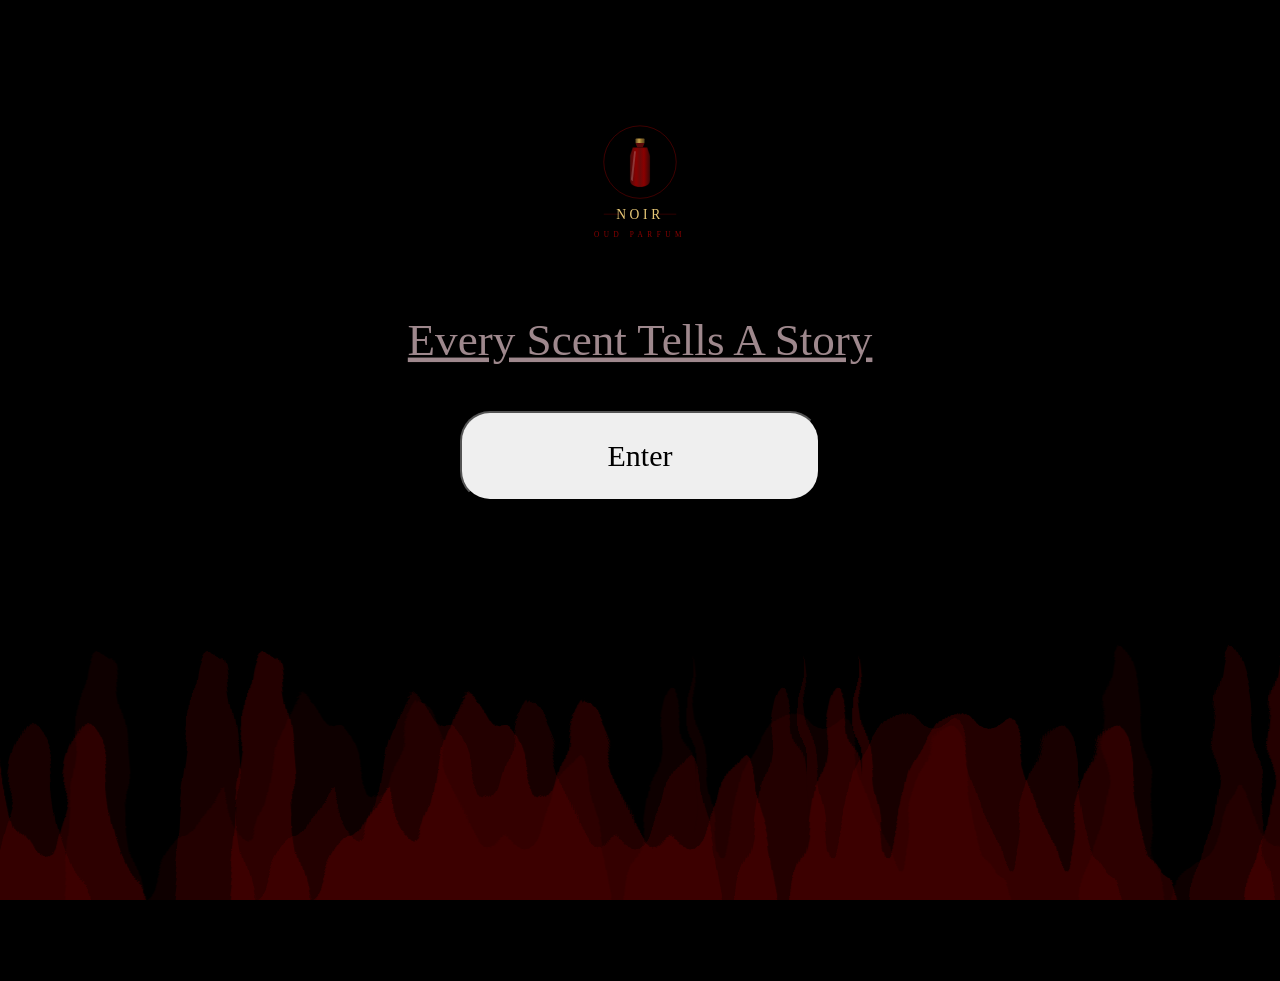
<file: index.html>
<!DOCTYPE html>
<html lang="en">
<head>
    <meta charset="UTF-8">
    <meta name="viewport" content="width=device-width, initial-scale=1.0">
    <title>Perfume</title>
    <link rel="stylesheet" href="style.css">
</head>
<body>
<div id="page1">
    <div id="logo">
         <svg xmlns="http://www.w3.org/2000/svg" width="100%" height="100%" viewBox="0 0 680 340">
            <defs>
                <linearGradient id="glassD" x1="0%" y1="0%" x2="100%" y2="0%">
                   <stop offset="0%" stop-color="#4a0d0d"/>
                   <stop offset="30%" stop-color="#8B0000"/>
                   <stop offset="50%" stop-color="#6b0a0a"/>
                    <stop offset="70%" stop-color="#8B0000"/>
                <stop offset="100%" stop-color="#3a0808"/>
                </linearGradient>
                <linearGradient id="capD" x1="0%" y1="0%" x2="100%" y2="0%">
                    <stop offset="0%" stop-color="#5a4620"/>
                    <stop offset="40%" stop-color="#c9a24a"/>
                    <stop offset="70%" stop-color="#8a6a28"/>
                    <stop offset="100%" stop-color="#5a4620"/>
                 </linearGradient>
            </defs>
            <circle cx="340" cy="115" r="80" fill="none" stroke="#8B0000" stroke-width="1"/>
            <g transform="translate(340,115)">
                <rect x="-10" y="-52" width="20" height="10" rx="1.5" fill="url(#capD)"/>
                <path d="M -10 -42 L 10 -42 L 6 -32 L -6 -32 Z" fill="#5a0a0a"/>
                <path d="M -16 -32 L 16 -32 L 22 -14 L 22 40 C 22 50 12 55 0 55 C -12 55 -22 50 -22 40 L -22 -14 Z" fill="url(#glassD)" stroke="#2a0505" stroke-width="0.5"/>
                <path d="M -13 -24 L -9 -24 L -16 42 C -18 42 -19 40 -20 38 Z" fill="#ffffff" opacity="0.2"/>
             </g>
             <line x1="260" y1="230" x2="300" y2="230" stroke="#8B0000" stroke-width="0.75"/>
             <line x1="380" y1="230" x2="420" y2="230" stroke="#8B0000" stroke-width="0.75"/>
             <text x="340" y="240" text-anchor="middle" font-family="Georgia, serif" font-size="30" letter-spacing="8" fill="#e8c876">NOIR</text>
            <text x="340" y="280" text-anchor="middle" font-family="Georgia, serif" font-size="16" letter-spacing="10" fill="#8B0000">OUD PARFUM</text>
         </svg>

   
    </div>  
          
      <a href="#line">Every Scent Tells A Story</a>
        <button>Enter</button>
           
</div>


</div>
    <div id="page2">
    <div id="wave1">
            <svg xmlns="http://www.w3.org/2000/svg" viewBox="0 0 1440 320">
                <defs>
                    <filter id="curtainwave">
                        <feTurbulence id="turb1" type="fractalNoise" baseFrequency="0.01" numOctaves="2" result="noise"/>
                        <feDisplacementMap in="SourceGraphic" in2="noise" scale="35" xChannelSelector="R" yChannelSelector="G" />

                    </filter>
                </defs>
                <path fill="#8B0000"  fill-opacity="0.5" d="M0,64L6.2,96C12.3,128,25,192,37,208C49.2,224,62,192,74,170.7C86.2,149,98,139,111,128C123.1,117,135,107,148,106.7C160,107,172,117,185,117.3C196.9,117,209,107,222,117.3C233.8,128,246,160,258,186.7C270.8,213,283,235,295,224C307.7,213,320,171,332,144C344.6,117,357,107,369,128C381.5,149,394,203,406,224C418.5,245,431,235,443,245.3C455.4,256,468,288,480,293.3C492.3,299,505,277,517,277.3C529.2,277,542,299,554,261.3C566.2,224,578,128,591,85.3C603.1,43,615,53,628,101.3C640,149,652,235,665,256C676.9,277,689,235,702,218.7C713.8,203,726,213,738,202.7C750.8,192,763,160,775,165.3C787.7,171,800,213,812,213.3C824.6,213,837,171,849,138.7C861.5,107,874,85,886,85.3C898.5,85,911,107,923,112C935.4,117,948,107,960,122.7C972.3,139,985,181,997,186.7C1009.2,192,1022,160,1034,133.3C1046.2,107,1058,85,1071,96C1083.1,107,1095,149,1108,176C1120,203,1132,213,1145,213.3C1156.9,213,1169,203,1182,202.7C1193.8,203,1206,213,1218,208C1230.8,203,1243,181,1255,165.3C1267.7,149,1280,139,1292,160C1304.6,181,1317,235,1329,256C1341.5,277,1354,267,1366,224C1378.5,181,1391,107,1403,90.7C1415.4,75,1428,117,1434,138.7L1440,160L1440,320L1433.8,320C1427.7,320,1415,320,1403,320C1390.8,320,1378,320,1366,320C1353.8,320,1342,320,1329,320C1316.9,320,1305,320,1292,320C1280,320,1268,320,1255,320C1243.1,320,1231,320,1218,320C1206.2,320,1194,320,1182,320C1169.2,320,1157,320,1145,320C1132.3,320,1120,320,1108,320C1095.4,320,1083,320,1071,320C1058.5,320,1046,320,1034,320C1021.5,320,1009,320,997,320C984.6,320,972,320,960,320C947.7,320,935,320,923,320C910.8,320,898,320,886,320C873.8,320,862,320,849,320C836.9,320,825,320,812,320C800,320,788,320,775,320C763.1,320,751,320,738,320C726.2,320,714,320,702,320C689.2,320,677,320,665,320C652.3,320,640,320,628,320C615.4,320,603,320,591,320C578.5,320,566,320,554,320C541.5,320,529,320,517,320C504.6,320,492,320,480,320C467.7,320,455,320,443,320C430.8,320,418,320,406,320C393.8,320,382,320,369,320C356.9,320,345,320,332,320C320,320,308,320,295,320C283.1,320,271,320,258,320C246.2,320,234,320,222,320C209.2,320,197,320,185,320C172.3,320,160,320,148,320C135.4,320,123,320,111,320C98.5,320,86,320,74,320C61.5,320,49,320,37,320C24.6,320,12,320,6,320L0,320Z"></path>
            </svg>
            <svg xmlns="http://www.w3.org/2000/svg" viewBox="0 0 1440 320">
                <path fill="#8B0000"  fill-opacity="0.5" d="M0,64L6.2,96C12.3,128,25,192,37,208C49.2,224,62,192,74,170.7C86.2,149,98,139,111,128C123.1,117,135,107,148,106.7C160,107,172,117,185,117.3C196.9,117,209,107,222,117.3C233.8,128,246,160,258,186.7C270.8,213,283,235,295,224C307.7,213,320,171,332,144C344.6,117,357,107,369,128C381.5,149,394,203,406,224C418.5,245,431,235,443,245.3C455.4,256,468,288,480,293.3C492.3,299,505,277,517,277.3C529.2,277,542,299,554,261.3C566.2,224,578,128,591,85.3C603.1,43,615,53,628,101.3C640,149,652,235,665,256C676.9,277,689,235,702,218.7C713.8,203,726,213,738,202.7C750.8,192,763,160,775,165.3C787.7,171,800,213,812,213.3C824.6,213,837,171,849,138.7C861.5,107,874,85,886,85.3C898.5,85,911,107,923,112C935.4,117,948,107,960,122.7C972.3,139,985,181,997,186.7C1009.2,192,1022,160,1034,133.3C1046.2,107,1058,85,1071,96C1083.1,107,1095,149,1108,176C1120,203,1132,213,1145,213.3C1156.9,213,1169,203,1182,202.7C1193.8,203,1206,213,1218,208C1230.8,203,1243,181,1255,165.3C1267.7,149,1280,139,1292,160C1304.6,181,1317,235,1329,256C1341.5,277,1354,267,1366,224C1378.5,181,1391,107,1403,90.7C1415.4,75,1428,117,1434,138.7L1440,160L1440,320L1433.8,320C1427.7,320,1415,320,1403,320C1390.8,320,1378,320,1366,320C1353.8,320,1342,320,1329,320C1316.9,320,1305,320,1292,320C1280,320,1268,320,1255,320C1243.1,320,1231,320,1218,320C1206.2,320,1194,320,1182,320C1169.2,320,1157,320,1145,320C1132.3,320,1120,320,1108,320C1095.4,320,1083,320,1071,320C1058.5,320,1046,320,1034,320C1021.5,320,1009,320,997,320C984.6,320,972,320,960,320C947.7,320,935,320,923,320C910.8,320,898,320,886,320C873.8,320,862,320,849,320C836.9,320,825,320,812,320C800,320,788,320,775,320C763.1,320,751,320,738,320C726.2,320,714,320,702,320C689.2,320,677,320,665,320C652.3,320,640,320,628,320C615.4,320,603,320,591,320C578.5,320,566,320,554,320C541.5,320,529,320,517,320C504.6,320,492,320,480,320C467.7,320,455,320,443,320C430.8,320,418,320,406,320C393.8,320,382,320,369,320C356.9,320,345,320,332,320C320,320,308,320,295,320C283.1,320,271,320,258,320C246.2,320,234,320,222,320C209.2,320,197,320,185,320C172.3,320,160,320,148,320C135.4,320,123,320,111,320C98.5,320,86,320,74,320C61.5,320,49,320,37,320C24.6,320,12,320,6,320L0,320Z"></path>
            </svg>
        </div>
        <div id="wave2">
            <svg xmlns="http://www.w3.org/2000/svg" viewBox="0 0 1440 320">
                <path fill="#8B0000" fill-opacity="0.5" d="M0,64L6.2,96C12.3,128,25,192,37,208C49.2,224,62,192,74,170.7C86.2,149,98,139,111,128C123.1,117,135,107,148,106.7C160,107,172,117,185,117.3C196.9,117,209,107,222,117.3C233.8,128,246,160,258,186.7C270.8,213,283,235,295,224C307.7,213,320,171,332,144C344.6,117,357,107,369,128C381.5,149,394,203,406,224C418.5,245,431,235,443,245.3C455.4,256,468,288,480,293.3C492.3,299,505,277,517,277.3C529.2,277,542,299,554,261.3C566.2,224,578,128,591,85.3C603.1,43,615,53,628,101.3C640,149,652,235,665,256C676.9,277,689,235,702,218.7C713.8,203,726,213,738,202.7C750.8,192,763,160,775,165.3C787.7,171,800,213,812,213.3C824.6,213,837,171,849,138.7C861.5,107,874,85,886,85.3C898.5,85,911,107,923,112C935.4,117,948,107,960,122.7C972.3,139,985,181,997,186.7C1009.2,192,1022,160,1034,133.3C1046.2,107,1058,85,1071,96C1083.1,107,1095,149,1108,176C1120,203,1132,213,1145,213.3C1156.9,213,1169,203,1182,202.7C1193.8,203,1206,213,1218,208C1230.8,203,1243,181,1255,165.3C1267.7,149,1280,139,1292,160C1304.6,181,1317,235,1329,256C1341.5,277,1354,267,1366,224C1378.5,181,1391,107,1403,90.7C1415.4,75,1428,117,1434,138.7L1440,160L1440,320L1433.8,320C1427.7,320,1415,320,1403,320C1390.8,320,1378,320,1366,320C1353.8,320,1342,320,1329,320C1316.9,320,1305,320,1292,320C1280,320,1268,320,1255,320C1243.1,320,1231,320,1218,320C1206.2,320,1194,320,1182,320C1169.2,320,1157,320,1145,320C1132.3,320,1120,320,1108,320C1095.4,320,1083,320,1071,320C1058.5,320,1046,320,1034,320C1021.5,320,1009,320,997,320C984.6,320,972,320,960,320C947.7,320,935,320,923,320C910.8,320,898,320,886,320C873.8,320,862,320,849,320C836.9,320,825,320,812,320C800,320,788,320,775,320C763.1,320,751,320,738,320C726.2,320,714,320,702,320C689.2,320,677,320,665,320C652.3,320,640,320,628,320C615.4,320,603,320,591,320C578.5,320,566,320,554,320C541.5,320,529,320,517,320C504.6,320,492,320,480,320C467.7,320,455,320,443,320C430.8,320,418,320,406,320C393.8,320,382,320,369,320C356.9,320,345,320,332,320C320,320,308,320,295,320C283.1,320,271,320,258,320C246.2,320,234,320,222,320C209.2,320,197,320,185,320C172.3,320,160,320,148,320C135.4,320,123,320,111,320C98.5,320,86,320,74,320C61.5,320,49,320,37,320C24.6,320,12,320,6,320L0,320Z"></path>
            </svg>
            <svg xmlns="http://www.w3.org/2000/svg" viewBox="0 0 1440 320">
                <path fill="#8B0000"  fill-opacity="0.5" d="M0,64L6.2,96C12.3,128,25,192,37,208C49.2,224,62,192,74,170.7C86.2,149,98,139,111,128C123.1,117,135,107,148,106.7C160,107,172,117,185,117.3C196.9,117,209,107,222,117.3C233.8,128,246,160,258,186.7C270.8,213,283,235,295,224C307.7,213,320,171,332,144C344.6,117,357,107,369,128C381.5,149,394,203,406,224C418.5,245,431,235,443,245.3C455.4,256,468,288,480,293.3C492.3,299,505,277,517,277.3C529.2,277,542,299,554,261.3C566.2,224,578,128,591,85.3C603.1,43,615,53,628,101.3C640,149,652,235,665,256C676.9,277,689,235,702,218.7C713.8,203,726,213,738,202.7C750.8,192,763,160,775,165.3C787.7,171,800,213,812,213.3C824.6,213,837,171,849,138.7C861.5,107,874,85,886,85.3C898.5,85,911,107,923,112C935.4,117,948,107,960,122.7C972.3,139,985,181,997,186.7C1009.2,192,1022,160,1034,133.3C1046.2,107,1058,85,1071,96C1083.1,107,1095,149,1108,176C1120,203,1132,213,1145,213.3C1156.9,213,1169,203,1182,202.7C1193.8,203,1206,213,1218,208C1230.8,203,1243,181,1255,165.3C1267.7,149,1280,139,1292,160C1304.6,181,1317,235,1329,256C1341.5,277,1354,267,1366,224C1378.5,181,1391,107,1403,90.7C1415.4,75,1428,117,1434,138.7L1440,160L1440,320L1433.8,320C1427.7,320,1415,320,1403,320C1390.8,320,1378,320,1366,320C1353.8,320,1342,320,1329,320C1316.9,320,1305,320,1292,320C1280,320,1268,320,1255,320C1243.1,320,1231,320,1218,320C1206.2,320,1194,320,1182,320C1169.2,320,1157,320,1145,320C1132.3,320,1120,320,1108,320C1095.4,320,1083,320,1071,320C1058.5,320,1046,320,1034,320C1021.5,320,1009,320,997,320C984.6,320,972,320,960,320C947.7,320,935,320,923,320C910.8,320,898,320,886,320C873.8,320,862,320,849,320C836.9,320,825,320,812,320C800,320,788,320,775,320C763.1,320,751,320,738,320C726.2,320,714,320,702,320C689.2,320,677,320,665,320C652.3,320,640,320,628,320C615.4,320,603,320,591,320C578.5,320,566,320,554,320C541.5,320,529,320,517,320C504.6,320,492,320,480,320C467.7,320,455,320,443,320C430.8,320,418,320,406,320C393.8,320,382,320,369,320C356.9,320,345,320,332,320C320,320,308,320,295,320C283.1,320,271,320,258,320C246.2,320,234,320,222,320C209.2,320,197,320,185,320C172.3,320,160,320,148,320C135.4,320,123,320,111,320C98.5,320,86,320,74,320C61.5,320,49,320,37,320C24.6,320,12,320,6,320L0,320Z"></path>
            </svg>
        </div>

        <div id="wave3">
            <svg xmlns="http://www.w3.org/2000/svg" viewBox="0 0 1440 320">
                <path fill="#8B0000"  fill-opacity="0.5" d="M0,64L6.2,96C12.3,128,25,192,37,208C49.2,224,62,192,74,170.7C86.2,149,98,139,111,128C123.1,117,135,107,148,106.7C160,107,172,117,185,117.3C196.9,117,209,107,222,117.3C233.8,128,246,160,258,186.7C270.8,213,283,235,295,224C307.7,213,320,171,332,144C344.6,117,357,107,369,128C381.5,149,394,203,406,224C418.5,245,431,235,443,245.3C455.4,256,468,288,480,293.3C492.3,299,505,277,517,277.3C529.2,277,542,299,554,261.3C566.2,224,578,128,591,85.3C603.1,43,615,53,628,101.3C640,149,652,235,665,256C676.9,277,689,235,702,218.7C713.8,203,726,213,738,202.7C750.8,192,763,160,775,165.3C787.7,171,800,213,812,213.3C824.6,213,837,171,849,138.7C861.5,107,874,85,886,85.3C898.5,85,911,107,923,112C935.4,117,948,107,960,122.7C972.3,139,985,181,997,186.7C1009.2,192,1022,160,1034,133.3C1046.2,107,1058,85,1071,96C1083.1,107,1095,149,1108,176C1120,203,1132,213,1145,213.3C1156.9,213,1169,203,1182,202.7C1193.8,203,1206,213,1218,208C1230.8,203,1243,181,1255,165.3C1267.7,149,1280,139,1292,160C1304.6,181,1317,235,1329,256C1341.5,277,1354,267,1366,224C1378.5,181,1391,107,1403,90.7C1415.4,75,1428,117,1434,138.7L1440,160L1440,320L1433.8,320C1427.7,320,1415,320,1403,320C1390.8,320,1378,320,1366,320C1353.8,320,1342,320,1329,320C1316.9,320,1305,320,1292,320C1280,320,1268,320,1255,320C1243.1,320,1231,320,1218,320C1206.2,320,1194,320,1182,320C1169.2,320,1157,320,1145,320C1132.3,320,1120,320,1108,320C1095.4,320,1083,320,1071,320C1058.5,320,1046,320,1034,320C1021.5,320,1009,320,997,320C984.6,320,972,320,960,320C947.7,320,935,320,923,320C910.8,320,898,320,886,320C873.8,320,862,320,849,320C836.9,320,825,320,812,320C800,320,788,320,775,320C763.1,320,751,320,738,320C726.2,320,714,320,702,320C689.2,320,677,320,665,320C652.3,320,640,320,628,320C615.4,320,603,320,591,320C578.5,320,566,320,554,320C541.5,320,529,320,517,320C504.6,320,492,320,480,320C467.7,320,455,320,443,320C430.8,320,418,320,406,320C393.8,320,382,320,369,320C356.9,320,345,320,332,320C320,320,308,320,295,320C283.1,320,271,320,258,320C246.2,320,234,320,222,320C209.2,320,197,320,185,320C172.3,320,160,320,148,320C135.4,320,123,320,111,320C98.5,320,86,320,74,320C61.5,320,49,320,37,320C24.6,320,12,320,6,320L0,320Z"></path>
            </svg>
            <svg xmlns="http://www.w3.org/2000/svg" viewBox="0 0 1440 320">
                <path fill="#8B0000" fill-opacity="0.5" d="M0,64L6.2,96C12.3,128,25,192,37,208C49.2,224,62,192,74,170.7C86.2,149,98,139,111,128C123.1,117,135,107,148,106.7C160,107,172,117,185,117.3C196.9,117,209,107,222,117.3C233.8,128,246,160,258,186.7C270.8,213,283,235,295,224C307.7,213,320,171,332,144C344.6,117,357,107,369,128C381.5,149,394,203,406,224C418.5,245,431,235,443,245.3C455.4,256,468,288,480,293.3C492.3,299,505,277,517,277.3C529.2,277,542,299,554,261.3C566.2,224,578,128,591,85.3C603.1,43,615,53,628,101.3C640,149,652,235,665,256C676.9,277,689,235,702,218.7C713.8,203,726,213,738,202.7C750.8,192,763,160,775,165.3C787.7,171,800,213,812,213.3C824.6,213,837,171,849,138.7C861.5,107,874,85,886,85.3C898.5,85,911,107,923,112C935.4,117,948,107,960,122.7C972.3,139,985,181,997,186.7C1009.2,192,1022,160,1034,133.3C1046.2,107,1058,85,1071,96C1083.1,107,1095,149,1108,176C1120,203,1132,213,1145,213.3C1156.9,213,1169,203,1182,202.7C1193.8,203,1206,213,1218,208C1230.8,203,1243,181,1255,165.3C1267.7,149,1280,139,1292,160C1304.6,181,1317,235,1329,256C1341.5,277,1354,267,1366,224C1378.5,181,1391,107,1403,90.7C1415.4,75,1428,117,1434,138.7L1440,160L1440,320L1433.8,320C1427.7,320,1415,320,1403,320C1390.8,320,1378,320,1366,320C1353.8,320,1342,320,1329,320C1316.9,320,1305,320,1292,320C1280,320,1268,320,1255,320C1243.1,320,1231,320,1218,320C1206.2,320,1194,320,1182,320C1169.2,320,1157,320,1145,320C1132.3,320,1120,320,1108,320C1095.4,320,1083,320,1071,320C1058.5,320,1046,320,1034,320C1021.5,320,1009,320,997,320C984.6,320,972,320,960,320C947.7,320,935,320,923,320C910.8,320,898,320,886,320C873.8,320,862,320,849,320C836.9,320,825,320,812,320C800,320,788,320,775,320C763.1,320,751,320,738,320C726.2,320,714,320,702,320C689.2,320,677,320,665,320C652.3,320,640,320,628,320C615.4,320,603,320,591,320C578.5,320,566,320,554,320C541.5,320,529,320,517,320C504.6,320,492,320,480,320C467.7,320,455,320,443,320C430.8,320,418,320,406,320C393.8,320,382,320,369,320C356.9,320,345,320,332,320C320,320,308,320,295,320C283.1,320,271,320,258,320C246.2,320,234,320,222,320C209.2,320,197,320,185,320C172.3,320,160,320,148,320C135.4,320,123,320,111,320C98.5,320,86,320,74,320C61.5,320,49,320,37,320C24.6,320,12,320,6,320L0,320Z"></path>
            </svg>
        </div>


</div>
    <script src="https://cdnjs.cloudflare.com/ajax/libs/gsap/3.15.0/gsap.min.js"></script>
    <script src="script.js"></script>
    
</body>
</html>
</file>
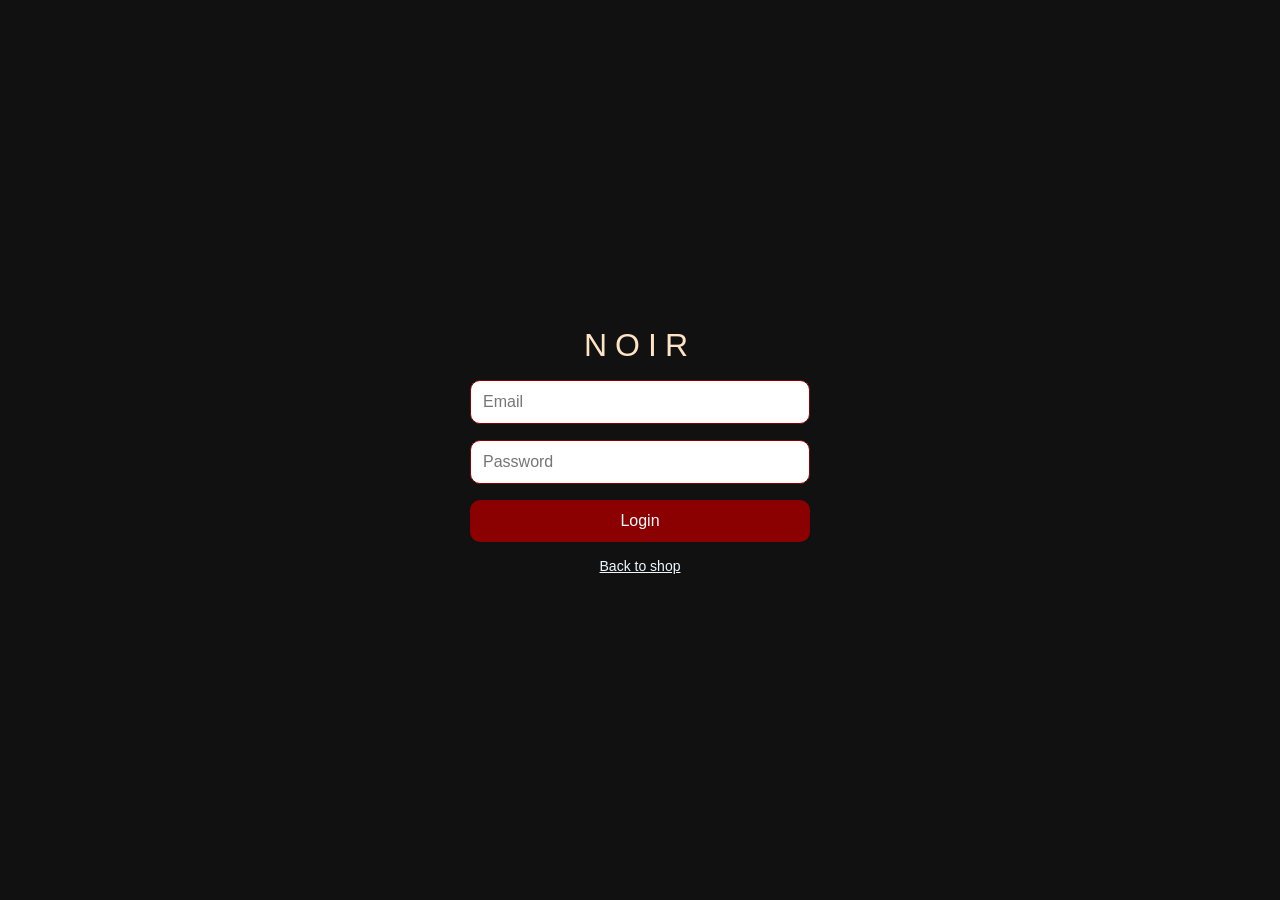
<file: login.html>
<!DOCTYPE html>
<html lang="en">
<head>
  <meta charset="UTF-8">
  <meta name="viewport" content="width=device-width, initial-scale=1.0">
  <title>NOIR | Login</title>
  <link rel="stylesheet" href="login.css">
</head>
<body>
  <form id="loginForm">
    <h1>NOIR</h1>
    <input type="email" placeholder="Email" required>
    <input type="password" placeholder="Password" required minlength="6">
    <button type="submit">Login</button>
    <a href="perfume.html">Back to shop</a>
  </form>

  <script>
    document.getElementById("loginForm").addEventListener("submit", function (e) {
      e.preventDefault();
      window.location.href = "perfume.html";
    });
  </script>
</body>
</html>
</file>
<file: style.css>
* {
    margin: 0;
    padding: 0;
    box-sizing: border-box;
}

html,
body {
    width: 100%;
    height: 100%;
    background:black;
    overflow:hidden;
}

#page1{
    position: relative;
    display:flex;
    justify-content: center;
    align-items: center;
    flex-direction:column;
    height:70vh;
    height:70dvh;
    gap:50px;
    margin-top:-10px;
}




a{
    color: aliceblue;
    font-family:"Cormorant Garamond", serif;
    font-size:40px;
    pointer-events:none;
    
}

button{
    height:10vh;
    height:10dvh;
    width: 40vh;
    width:40dvh;
    border-radius:30px;
    font-family:"Cormorant Garamond", serif;
    font-size:30px;
}


button:hover{
    color:#0A0A0A;
    background-color:#8B0000;
}


#wave1{
    position: absolute;
    width:100%;
    bottom:0%;
    opacity:0.5;
    display: flex;
    transform:scaleY(1.8);
}

#wave2{
    position: absolute;
    width:100%;
    bottom:0%;
    opacity:.35;
    display: flex;
    transform:scaleY(1.8);
}

#wave3{
    position: absolute;
    width:100%;
    bottom:0%;
    opacity:.2;
    display: flex;
    transform:scaleY(1.8);
}

#wave1 svg,
#wave2 svg,
#wave3 svg{
    flex-shrink: 0;
    width:80%;
}

#page2{
    position: relative;
    height:30vh;
    
}


#wave1,#wave2,#wave3{
    filter:url(#curtainwave);
    pointer-events: none;
}

button{
    cursor:pointer;
}
</file>
<file: login.css>
* { margin: 0; padding: 0; box-sizing: border-box; }

body {
  background: #111;
  min-height: 100vh;
  display: flex;
  justify-content: center;
  align-items: center;
  font-family: 'Gill Sans', Calibri, sans-serif;
}

form {
  display: flex;
  flex-direction: column;
  gap: 16px;
  width: min(90%, 340px);
}

h1 {
  color: bisque;
  text-align: center;
  font-weight: 500;
  letter-spacing: 8px;
}

input, button {
  padding: 12px;
  border-radius: 10px;
  font-size: 16px;
}

input { border: 1px solid #8B0000; }

button {
  background: #8B0000;
  color: white;
  border: none;
  cursor: pointer;
}

button:hover { background: #B80000; }

a { color: aliceblue; text-align: center; font-size: 14px; }
</file>
